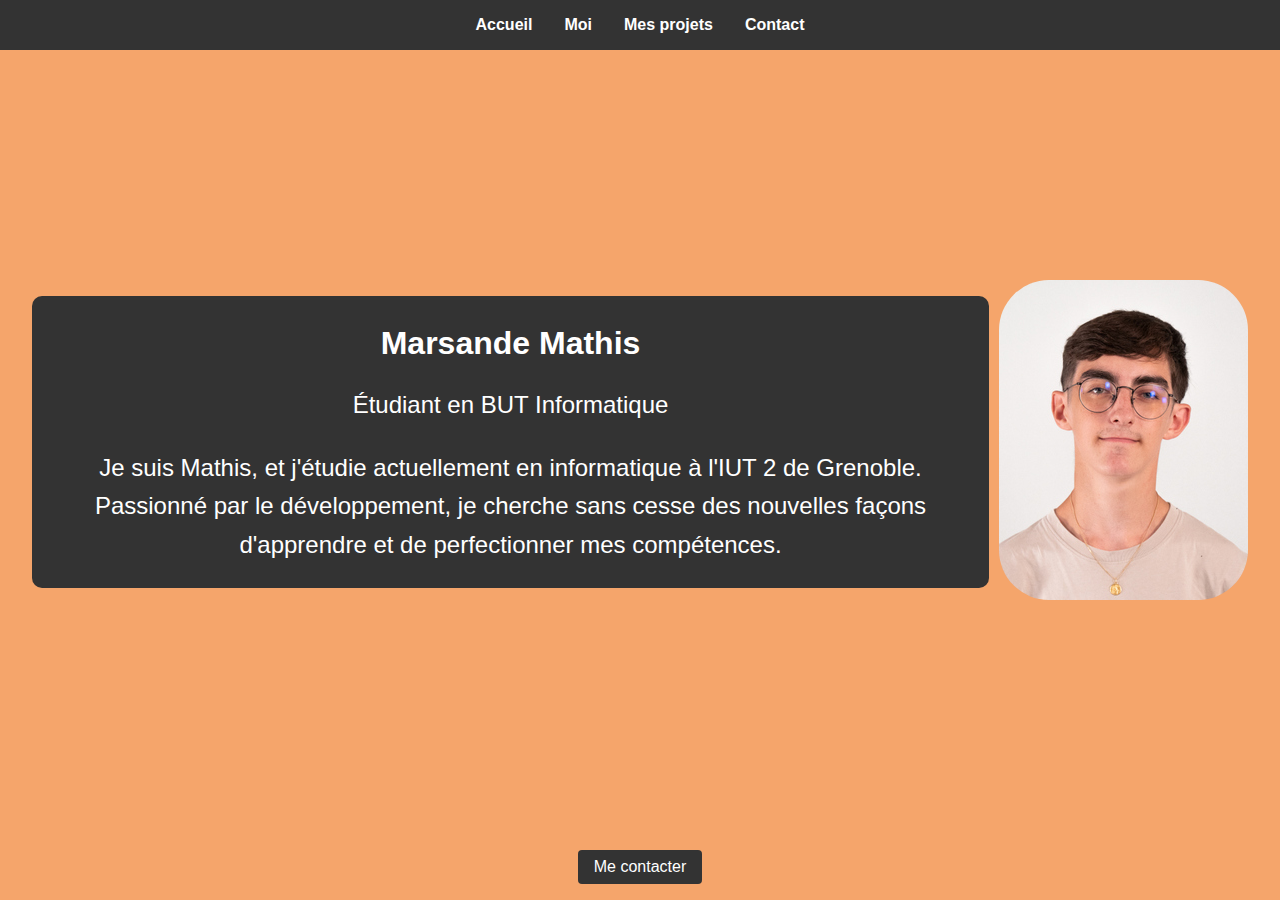
<file: index.html>
<!DOCTYPE html>
<html lang="fr">
<head>
    <meta charset="UTF-8">
    <meta name="viewport" content="width=device-width, initial-scale=1.0">
    <title>Accueil - Marsande Mathis</title>
    <link rel="stylesheet" href="styles.css">
</head>
<body>
    <header>
        <nav>
            <ul>
                <li><a href="index.html">Accueil</a></li>
                <li><a href="moi.html">Moi</a></li>
                <li><a href="projets.html">Mes projets</a></li>
                <li><a href="contact.html">Contact</a></li>
            </ul>
        </nav>
    </header>
    <main>
        <section class="intro">
            <h1>Marsande Mathis</h1>
            <p>Étudiant en BUT Informatique</p>
            <p>Je suis Mathis, et j'étudie actuellement en informatique à l'IUT 2 de Grenoble. Passionné par le développement, je cherche sans cesse des nouvelles façons d'apprendre et de perfectionner mes compétences.</p>
        </section>
        <aside>
            <img src="img/getPhoto.jpeg" alt="Ma photo">
        </aside>
    </main>
    <footer>
        <a href="contact.html" class="cta">Me contacter</a>
    </footer>
</body>
</html>
</file>
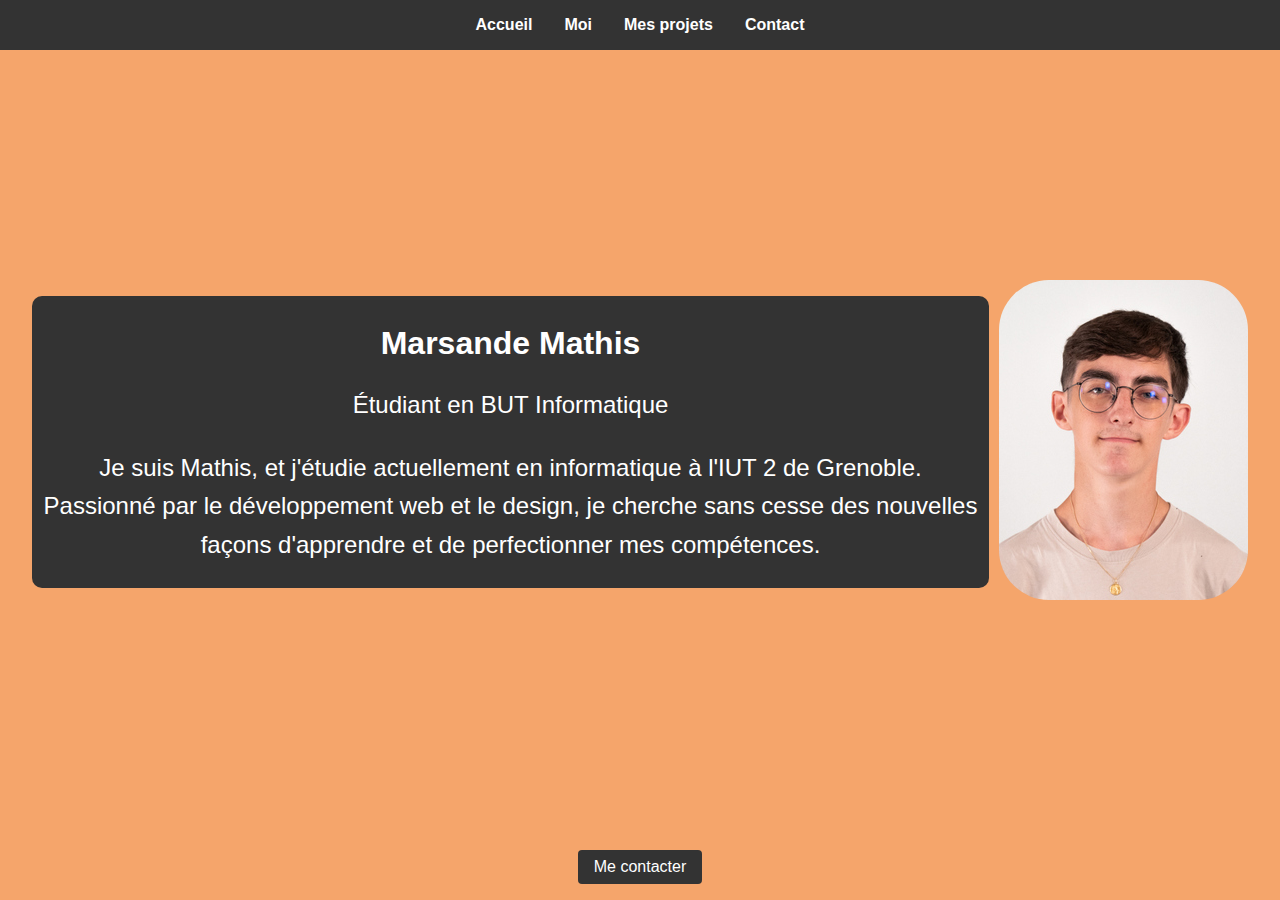
<file: Index.html>
<!DOCTYPE html>
<html lang="fr">
<head>
    <meta charset="UTF-8">
    <meta name="viewport" content="width=device-width, initial-scale=1.0">
    <title>Accueil - Marsande Mathis</title>
    <link rel="stylesheet" href="styles.css">
</head>
<body>
    <header>
        <nav>
            <ul>
                <li><a href="index.html">Accueil</a></li>
                <li><a href="moi.html">Moi</a></li>
                <li><a href="projets.html">Mes projets</a></li>
                <li><a href="contact.html">Contact</a></li>
            </ul>
        </nav>
    </header>
    <main>
        <section class="intro">
            <h1>Marsande Mathis</h1>
            <p>Étudiant en BUT Informatique</p>
            <p>Je suis Mathis, et j'étudie actuellement en informatique à l'IUT 2 de Grenoble. Passionné par le développement web et le design, je cherche sans cesse des nouvelles façons d'apprendre et de perfectionner mes compétences.</p>
        </section>
        <aside>
            <img src="img/getPhoto.jpeg" alt="Ma photo">
        </aside>
    </main>
    <footer>
        <a href="contact.html" class="cta">Me contacter</a>
    </footer>
</body>
</html>
</file>
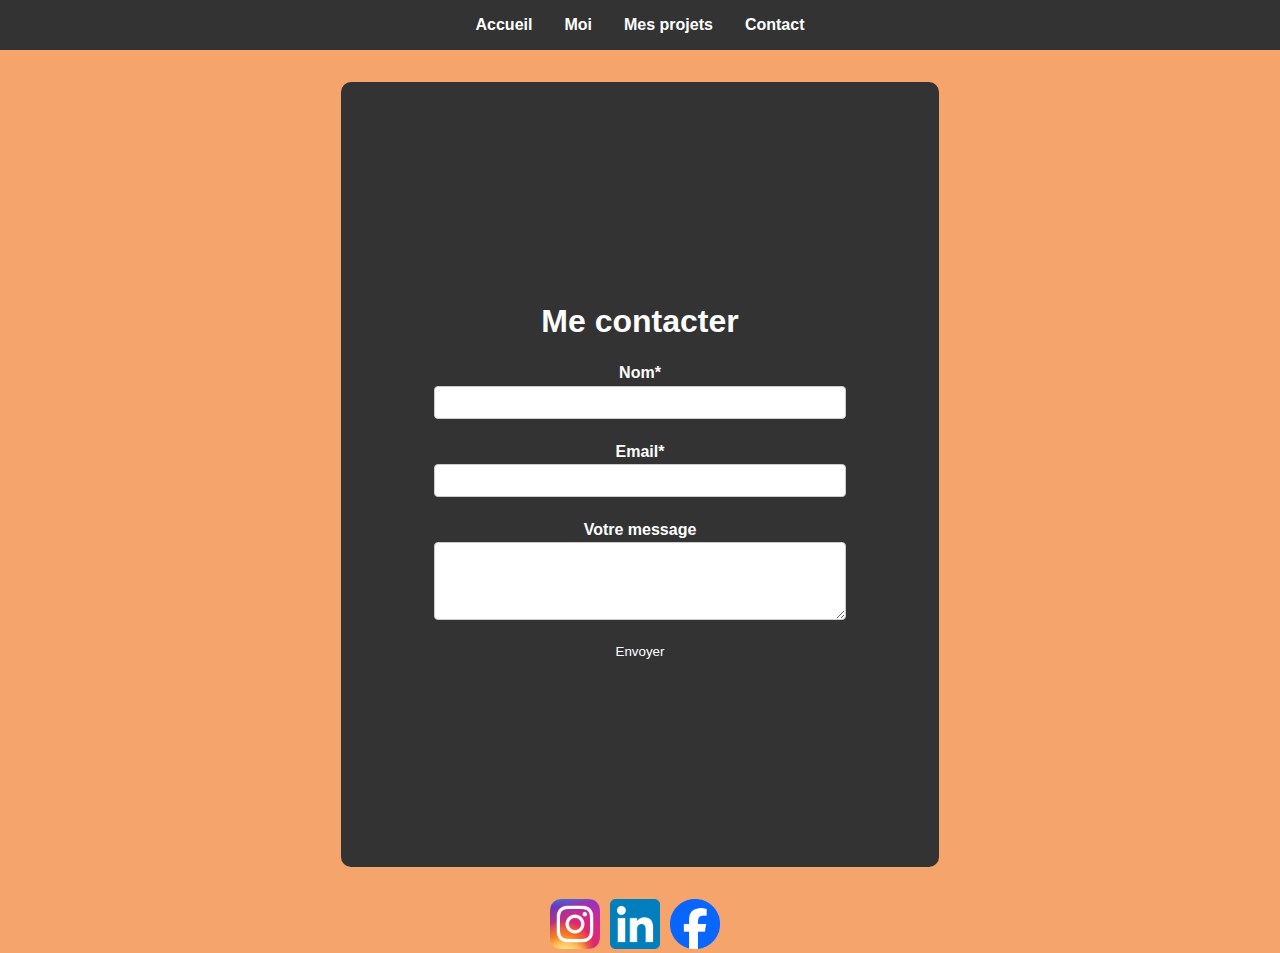
<file: contact.html>
<!DOCTYPE html>
<html lang="fr">
<head>
    <meta charset="UTF-8">
    <meta name="viewport" content="width=device-width, initial-scale=1.0">
    <title>Contact - Marsande Mathis</title>
    <link rel="stylesheet" href="styles.css">
</head>
<body>
    <header>
        <nav>
            <ul>
                <li><a href="index.html">Accueil</a></li>
                <li><a href="moi.html">Moi</a></li>
                <li><a href="projets.html">Mes projets</a></li>
                <li><a href="contact.html">Contact</a></li>
            </ul>
        </nav>
    </header>
    <main>
        <section class="contact">
            <h1>Me contacter</h1>
            <form action="#" method="post">
                <label for="name">Nom*</label>
                <input type="text" id="name" name="name" required>
                
                <label for="email">Email*</label>
                <input type="email" id="email" name="email" required>
                
                <label for="message">Votre message</label>
                <textarea id="message" name="message" rows="4" required></textarea>
                
                <button type="submit">Envoyer</button>
            </form>
        </section>
    </main>
    <footer>
        <a href="https://www.instagram.com/mathis_marsande/" target="_blank">
            <img src="img/Instagram_icon.png" alt="Instagram logo">
        </a>
        <a href="https://www.linkedin.com/in/mathis-marsande-6508a8271/" target="_blank">
            <img src="img/LinkedIn_icon.svg.png" alt="LinkedIn_icon logo">
        </a>
        <a href="https://www.facebook.com/mathis.marsande/" target="_blank">
            <img src="img/fb_icon_325x325.png" alt="fb_icon_325x325 logo">
        </a>
    </footer>
    <script src="scripts.js"></script>
</body>
</html>
</file>
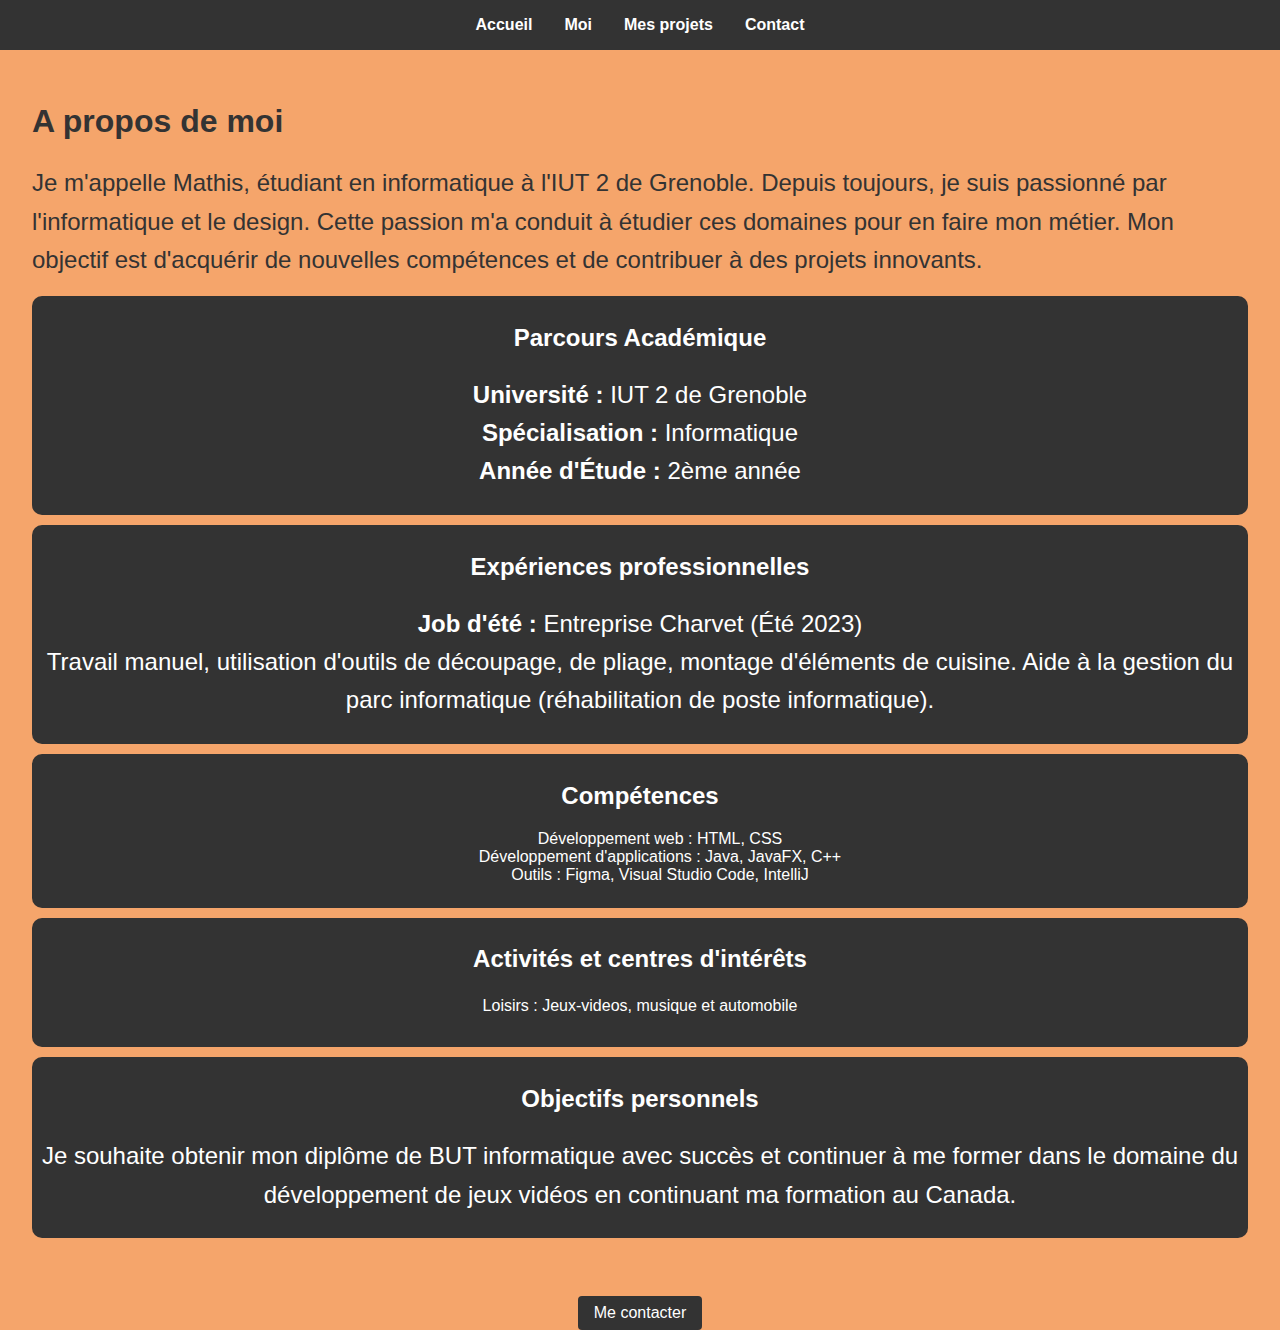
<file: moi.html>
<!DOCTYPE html>
<html lang="fr">
<head>
    <meta charset="UTF-8">
    <meta name="viewport" content="width=device-width, initial-scale=1.0">
    <title>Moi - Marsande Mathis</title>
    <link rel="stylesheet" href="styles.css">
</head>
<body>
    <header>
        <nav>
            <ul>
                <li><a href="index.html">Accueil</a></li>
                <li><a href="moi.html">Moi</a></li>
                <li><a href="projets.html">Mes projets</a></li>
                <li><a href="contact.html">Contact</a></li>
            </ul>
        </nav>
    </header>
    <main>
        <section class="about">
            <h1>A propos de moi</h1>
            <p>Je m'appelle Mathis, étudiant en informatique à l'IUT 2 de Grenoble. Depuis toujours, je suis passionné par l'informatique et le design. Cette passion m'a conduit à étudier ces domaines pour en faire mon métier. Mon objectif est d'acquérir de nouvelles compétences et de contribuer à des projets innovants.</p>
            
            <div id ="parts">
            <h2>Parcours Académique</h2>
            <p><strong>Université :</strong> IUT 2 de Grenoble<br>
            <strong>Spécialisation :</strong> Informatique<br>
            <strong>Année d'Étude :</strong> 2ème année</p>
            </div>

            <div id ="parts">
            <h2>Expériences professionnelles</h2>
            <p><strong>Job d'été :</strong> Entreprise Charvet (Été 2023)<br>
            Travail manuel, utilisation d'outils de découpage, de pliage, montage d'éléments de cuisine. 
            Aide à la gestion du parc informatique (réhabilitation de poste informatique).</p>
            </div>
            
            <div id ="parts">
            <h2>Compétences</h2>
            <ul>
                <li>Développement web : HTML, CSS</li>
                <li>Développement d'applications : Java, JavaFX, C++ </li>
                <li>Outils : Figma, Visual Studio Code, IntelliJ</li>
            </ul>
            </div>

            <div id ="parts">
            <h2>Activités et centres d'intérêts</h2>
            <p></p>
            Loisirs : Jeux-videos, musique et automobile</p>
            </div>

            <div id ="parts">
            <h2>Objectifs personnels</h2>
            <p>Je souhaite obtenir mon diplôme de BUT informatique avec succès et continuer à me former dans le domaine du développement de jeux vidéos en continuant ma formation au Canada.</p>
            </div>
        </section>
    </main>
    <footer>
        <a href="contact.html" class="cta">Me contacter</a>
    </footer>
</body>
</html>
</file>
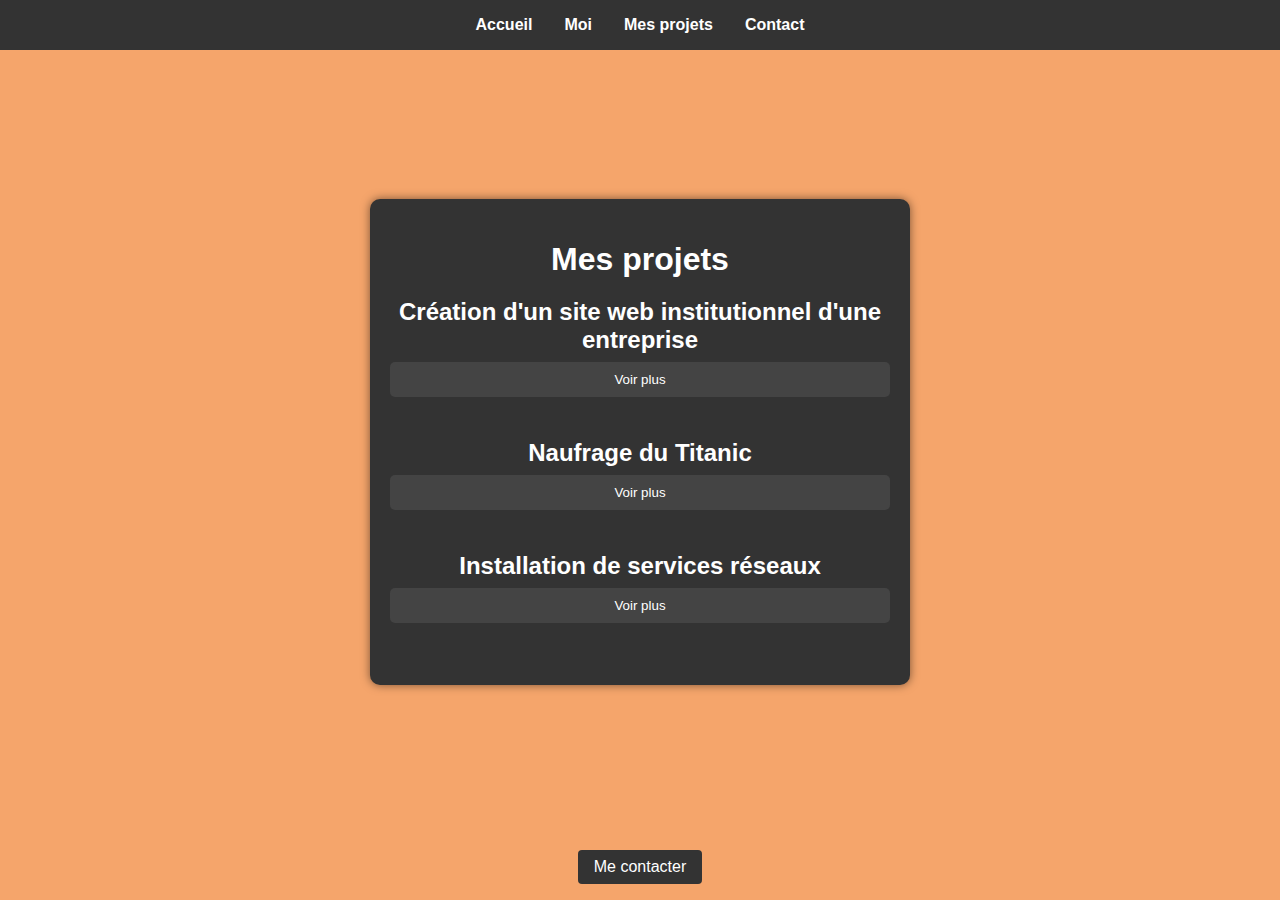
<file: projets.html>
<!DOCTYPE html>
<html lang="fr">
<head>
    <meta charset="UTF-8">
    <meta name="viewport" content="width=device-width, initial-scale=1.0">
    <title>Mes projets - Marsande Mathis</title>
    <link rel="stylesheet" href="styles.css">
</head>
<body>
    <header>
        <nav>
            <ul>
                <li><a href="index.html">Accueil</a></li>
                <li><a href="moi.html">Moi</a></li>
                <li><a href="projets.html">Mes projets</a></li>
                <li><a href="contact.html">Contact</a></li>
            </ul>
        </nav>
    </header>
    <main>
        <section class="project-list">
            <h1>Mes projets</h1>
            <div class="project">
                <h2>Création d'un site web institutionnel d'une entreprise</h2>
                <button class="toggle-btn">Voir plus</button>
                <div class="content">
                    <ul> 
                        <p>Outils utilisés : </p>
                        <li>Word et internet</li>
                        <li>Whimsical</li>
                        <li>Visual studio code</li>
                        <li>HTML, CSS et Javascript</li>
                    </ul>
                    <p>Le but de ce projet a été la recherche d’informations et la création d’un site internet pour des élèves de troisième recherchant un stage de découverte dans une grande ESN (Entreprise de Services Numériques). 
                        Ce projet à donc été découpé en 3 grande parties.</p>

                    <p>La première partie consistait à faire des recherches sur l’entreprise que nous avions choisit de présenter aux élèves de troisième, en utilisant le site officiel de cette dernière. 
                        Lors de nos recherches nous nous sommes concentrés sur les informations qui nous paraissaient les plus pertinentes pour des jeunes et les avons séparés en plusieurs catégories 
                        (Brève présentation de l’entreprise, des clients, des produits, des métiers etc.). </p>

                    <p>La deuxième partie consistait à la conception du site. Dans cette partie nous avons donc confectionné une maquette du rendu de notre site pour avoir une idée du rendu final.</p>
                </div>
            </div>
            
            <div class="project">
                <h2>Naufrage du Titanic</h2>
                <button class="toggle-btn">Voir plus</button>
                <div class="content">
                    <ul> 
                        <p>Outils utilisés : </p>
                        <li>Word, Excel et internet</li>
                        <li>Lucidchart</li>
                        <li>Visual studio code</li>
                        <li>SQL</li>
                    </ul>
                    <p>Le but de ce projet a été la création et l’implémentation d’une base de données afin de voir les facteurs ayant influencé la survie des passagers du Titanic ayant fait naufrage dans la nuit du dimanche 14 avril 1912. Ce projet à donc été découpé en 3 parties.</p>

                    <p>Dans la première partie, nous avons dû rédiger un document contenant une présentation synthétique de l’organisation du sauvetage des passagers et la justification de l’impossibilité logistique d’envisager de sauver plus de passagers. Nous avons aussi dû créer des diagrammes SEA et rédigé un ensemble de règles pour la suite du projet. </p>

                    <p>Dans la deuxième partie, nous avons dû rédiger un schéma du modèle relationnel dérivé du SEA précédemment rédigé. Nous avons aussi codé en SQL la création et suppression de notre base de données en respectant les schémas et les règles que nous avions produits dans la première partie.</p>
                    
                    <p>Dans la dernière partie, nous avons interrogé notre base de données afin de pouvoir en déduire des différents facteurs ayant influencé la survie des passagers du Titanic. </p>
                </div>
            </div>
            
            <div class="project">
                <h2>Installation de services réseaux</h2>
                <button class="toggle-btn">Voir plus</button>
                <div class="content">
                    <ul> 
                        <p>Outils utilisés : </p>
                        <li>Word, internet et machine virtuelle</li>
                        <li>SQL et commandes shell</li>
                    </ul>
                    <p>Le but de ce projet a été l’installation d’un serveur Debian sur une machine virtuelle. Ce projet a été découpé en 2 grandes étapes.</p>

                    <p>La première a été l’installation du serveur sur une machine virtuelle, incluant aussi l’installation d’Apache, de PostgreSQL et de PHP. </p>

                    <p>La deuxième partie consistait à rédiger un guide d’installation en Anglais décrivant précisément toutes les étapes nécessaires pour l’installation du serveur, d’Apache, de PostgreSQL ainsi que PHP et la création d’une petite base de données sur ce serveur.</p>
                </div>
            </div>
            
        </div>
        </section>
    </main>
    <footer>
        <a href="contact.html" class="cta">Me contacter</a>
    </footer>
    <script src="script-projets.js"></script>
</body>
</html>
</file>
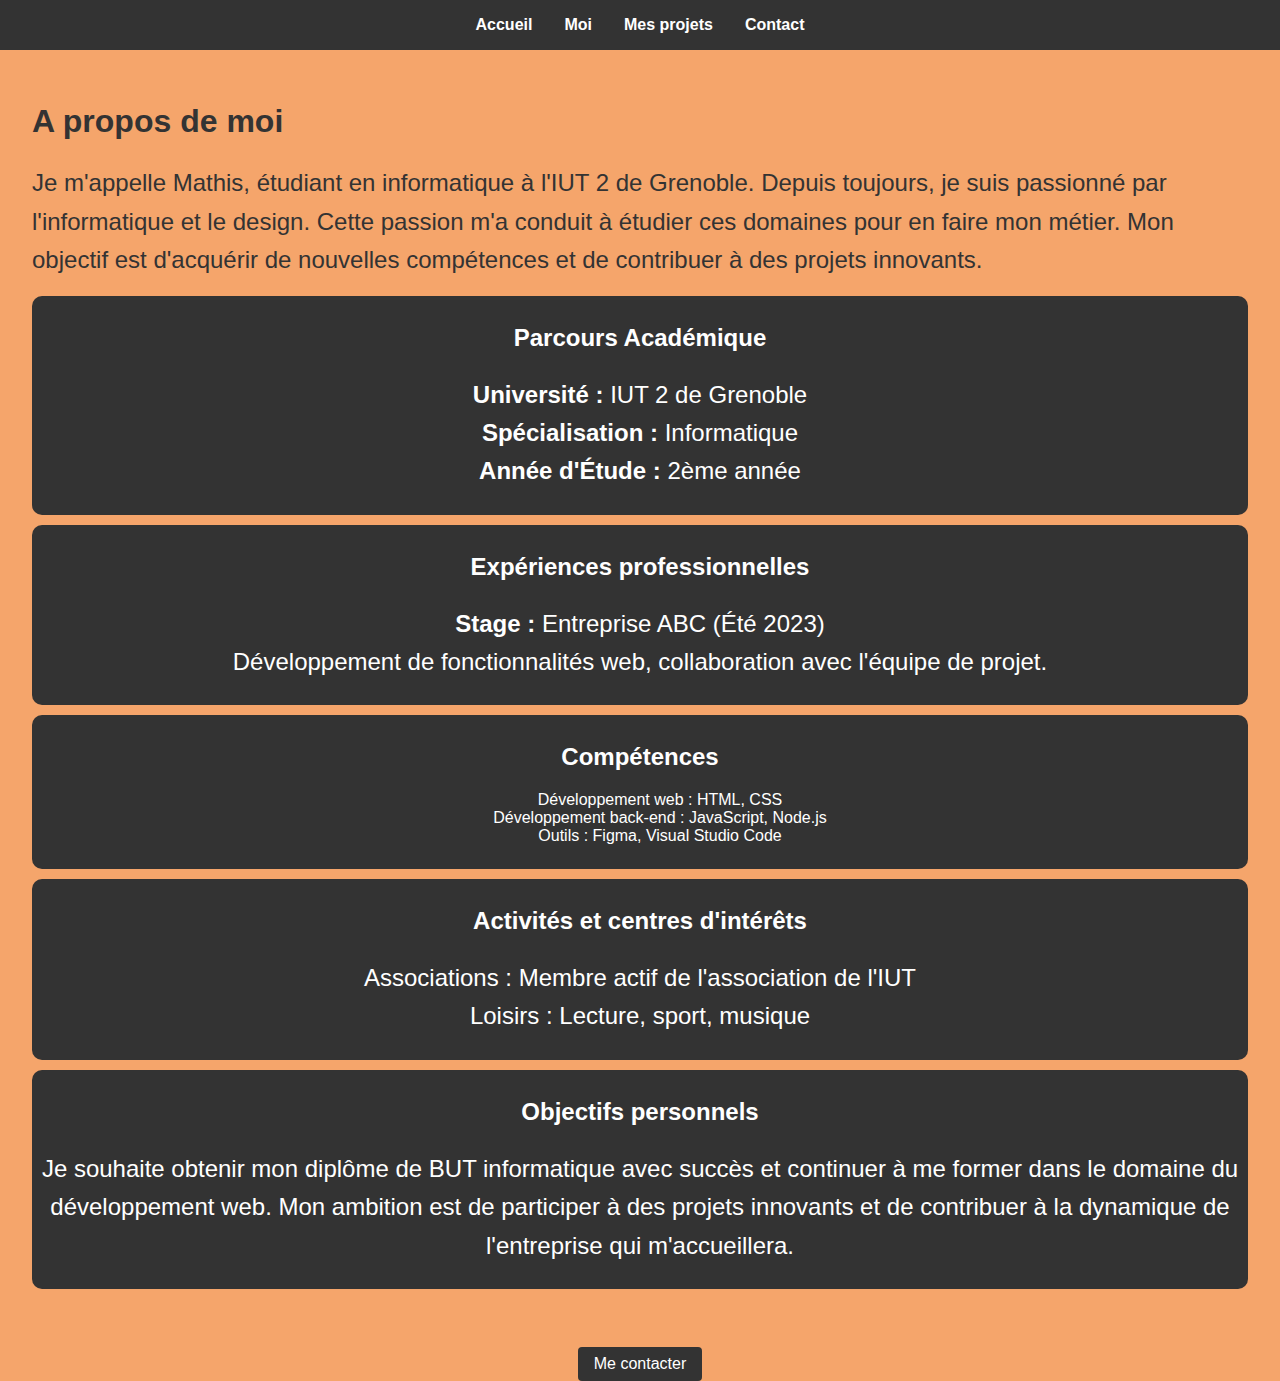
<file: Portfolio/moi.html>
<!DOCTYPE html>
<html lang="fr">
<head>
    <meta charset="UTF-8">
    <meta name="viewport" content="width=device-width, initial-scale=1.0">
    <title>Moi - Marsande Mathis</title>
    <link rel="stylesheet" href="styles.css">
</head>
<body>
    <header>
        <nav>
            <ul>
                <li><a href="index.html">Accueil</a></li>
                <li><a href="moi.html">Moi</a></li>
                <li><a href="projets.html">Mes projets</a></li>
                <li><a href="contact.html">Contact</a></li>
            </ul>
        </nav>
    </header>
    <main>
        <section class="about">
            <h1>A propos de moi</h1>
            <p>Je m'appelle Mathis, étudiant en informatique à l'IUT 2 de Grenoble. Depuis toujours, je suis passionné par l'informatique et le design. Cette passion m'a conduit à étudier ces domaines pour en faire mon métier. Mon objectif est d'acquérir de nouvelles compétences et de contribuer à des projets innovants.</p>
            
            <div id ="parts">
            <h2>Parcours Académique</h2>
            <p><strong>Université :</strong> IUT 2 de Grenoble<br>
            <strong>Spécialisation :</strong> Informatique<br>
            <strong>Année d'Étude :</strong> 2ème année</p>
            </div>

            <div id ="parts">
            <h2>Expériences professionnelles</h2>
            <p><strong>Stage :</strong> Entreprise ABC (Été 2023)<br>
            Développement de fonctionnalités web, collaboration avec l'équipe de projet.</p>
            </div>
            
            <div id ="parts">
            <h2>Compétences</h2>
            <ul>
                <li>Développement web : HTML, CSS</li>
                <li>Développement back-end : JavaScript, Node.js</li>
                <li>Outils : Figma, Visual Studio Code</li>
            </ul>
            </div>

            <div id ="parts">
            <h2>Activités et centres d'intérêts</h2>
            <p>Associations : Membre actif de l'association de l'IUT<br>
            Loisirs : Lecture, sport, musique</p>
            </div>

            <div id ="parts">
            <h2>Objectifs personnels</h2>
            <p>Je souhaite obtenir mon diplôme de BUT informatique avec succès et continuer à me former dans le domaine du développement web. Mon ambition est de participer à des projets innovants et de contribuer à la dynamique de l'entreprise qui m'accueillera.</p>
            </div>
        </section>
    </main>
    <footer>
        <a href="contact.html" class="cta">Me contacter</a>
    </footer>
</body>
</html>
</file>
<file: styles.css>
/* General Styles */
body {
    font-family: Arial, sans-serif;
    background-color: #f5a56b;
    color: #333;
    margin: 0;
    padding: 0;
}

header {
    background-color: #333;
    color: #fff;
    padding: 1rem 0;
}

nav ul {
    list-style-type: none;
    display: flex;
    justify-content: center;
    margin: 0;
    padding: 0;
}

nav ul li {
    margin: 0 1rem;
}

nav ul li a {
    color: #fff;
    text-decoration: none;
    font-weight: bold;
}

main{
    display: flex;
    justify-content: center;
    align-items: center;
    min-height: 80vh;
    padding: 2rem;
}

footer{
    display: flex;
    justify-content: center;
    align-items: center;
}

footer img {
    height: 50px; 
    width: 50px;
    margin-right: 10px;
}
.intro, .project-list, .contact {
    text-align: center;
    background-color: #333;
    color: white;
    padding: 0.5rem;
    border-radius: 10px;
}
.contact {
    padding: 200px;
}

h1 {
    font-size: 2rem;
    margin-bottom: 1rem;
}

p {
    font-size: 1.5rem;
    line-height: 1.6;
    margin-bottom: 1rem;
}

ul {
    text-align: left;
}

.cta {
    display: inline-block;
    margin-top: 1rem;
    padding: 0.5rem 1rem;
    background-color: #333;
    color: #fff;
    text-decoration: none;
    border-radius: 4px;
}

.cta:hover {
    background-color: #555;
}

form {
    display: flex;
    flex-direction: column;
    align-items: center;
}

form label {
    margin: 0.5rem 0 0.2rem;
    font-weight: bold;
}

form input, form textarea {
    width: 100%;
    max-width: 400px;
    padding: 0.5rem;
    margin-bottom: 1rem;
    border: 1px solid #ccc;
    border-radius: 4px;
}

form button {
    padding: 0.5rem 1rem;
    background-color: #333;
    color: #fff;
    border: none;
    border-radius: 4px;
    cursor: pointer;
}

form button:hover {
    background-color: #555;
}
.contact .error{
    border-color: red;
    background-color: red;
}

.project {
    margin-bottom: 2rem;
}

.project h2 {
    margin-bottom: 0.5rem;
}

aside {
    margin-left: 10px;
}
aside img {
    border-radius: 50px;
} 
#parts{
    text-align: center;
    background-color: #333;
    padding: 0.5rem;
    color: white;
    border-radius: 10px;
    margin-bottom: 10px;
}

#parts li {
    display: flex;
    justify-content: center;
}

#name, #email, #message{
    width: 200%;
    height: 100%;
}

.toggle-btn {
    display: block;
    background-color: #444;
    color: white;
    border: none;
    border-radius: 5px;
    padding: 10px;
    cursor: pointer;
    width: 100%;
    text-align: center;
    margin-bottom: 10px;
}

.toggle-btn:hover {
    background-color: #555;
}
.project-list{
    background-color: #333;
    padding: 20px;
    border-radius: 10px;
    color: white;
    width: 500px;
    box-shadow: 0 0 10px rgba(0, 0, 0, 0.5);
}

.content {
    max-height: 0;
    overflow: hidden;
    transition: max-height 0.5s ease-out;
    background-color: #222;
    padding: 0 10px;
    border-radius: 5px;
}

.content.show {
    padding: 10px;
    max-height: 2000px; 
}
</file>
<file: Portfolio/styles.css>
/* General Styles */
body {
    font-family: Arial, sans-serif;
    background-color: #f5a56b;
    color: #333;
    margin: 0;
    padding: 0;
}

header {
    background-color: #333;
    color: #fff;
    padding: 1rem 0;
}

nav ul {
    list-style-type: none;
    display: flex;
    justify-content: center;
    margin: 0;
    padding: 0;
}

nav ul li {
    margin: 0 1rem;
}

nav ul li a {
    color: #fff;
    text-decoration: none;
    font-weight: bold;
}

main{
    display: flex;
    justify-content: center;
    align-items: center;
    min-height: 80vh;
    padding: 2rem;
}

footer{
    display: flex;
    justify-content: center;
    align-items: center;
}

footer img {
    height: 50px; 
    width: 50px;
    margin-right: 10px;
}
.intro, .project-list, .contact {
    text-align: center;
    background-color: #333;
    color: white;
    padding: 0.5rem;
    border-radius: 10px;
}
.contact {
    padding: 200px;
}

h1 {
    font-size: 2rem;
    margin-bottom: 1rem;
}

p {
    font-size: 1.5rem;
    line-height: 1.6;
    margin-bottom: 1rem;
}

ul {
    text-align: left;
}

.cta {
    display: inline-block;
    margin-top: 1rem;
    padding: 0.5rem 1rem;
    background-color: #333;
    color: #fff;
    text-decoration: none;
    border-radius: 4px;
}

.cta:hover {
    background-color: #555;
}

form {
    display: flex;
    flex-direction: column;
    align-items: center;
}

form label {
    margin: 0.5rem 0 0.2rem;
    font-weight: bold;
}

form input, form textarea {
    width: 100%;
    max-width: 400px;
    padding: 0.5rem;
    margin-bottom: 1rem;
    border: 1px solid #ccc;
    border-radius: 4px;
}

form button {
    padding: 0.5rem 1rem;
    background-color: #333;
    color: #fff;
    border: none;
    border-radius: 4px;
    cursor: pointer;
}

form button:hover {
    background-color: #555;
}
.contact .error{
    border-color: red;
    background-color: red;
}

.project {
    margin-bottom: 2rem;
}

.project h2 {
    margin-bottom: 0.5rem;
}

aside {
    margin-left: 10px;
}
aside img {
    border-radius: 50px;
} 
#parts{
    text-align: center;
    background-color: #333;
    padding: 0.5rem;
    color: white;
    border-radius: 10px;
    margin-bottom: 10px;
}

#parts li {
    display: flex;
    justify-content: center;
}

#name, #email, #message{
    width: 200%;
    height: 100%;
}

.toggle-btn {
    display: block;
    background-color: #444;
    color: white;
    border: none;
    border-radius: 5px;
    padding: 10px;
    cursor: pointer;
    width: 100%;
    text-align: center;
    margin-bottom: 10px;
}

.toggle-btn:hover {
    background-color: #555;
}
.project-list{
    background-color: #333;
    padding: 20px;
    border-radius: 10px;
    color: white;
    width: 500px;
    box-shadow: 0 0 10px rgba(0, 0, 0, 0.5);
}

.content {
    max-height: 0;
    overflow: hidden;
    transition: max-height 0.5s ease-out;
    background-color: #222;
    padding: 0 10px;
    border-radius: 5px;
}

.content.show {
    padding: 10px;
    max-height: 2000px; 
}
</file>
